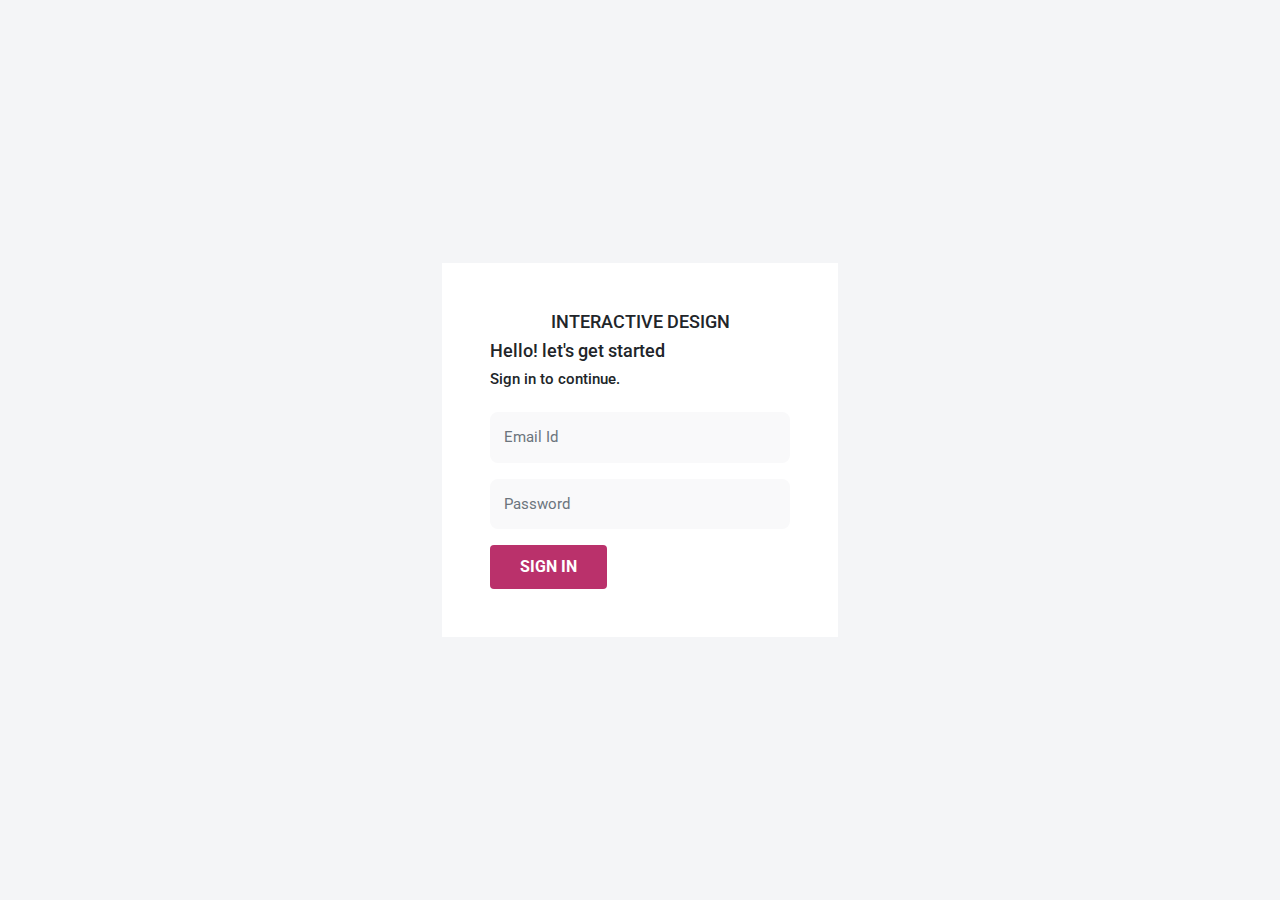
<file: login.html>
<!DOCTYPE html>
<html lang="en">
<head>
  <title>Interactive Designer</title>
  <meta charset="utf-8">
  <meta name="viewport" content="width=device-width, initial-scale=1">
  <link rel="stylesheet" href="css/login.css" />
  <link rel="stylesheet" href="https://cdn.jsdelivr.net/npm/bootstrap@4.6.1/dist/css/bootstrap.min.css">
  <link href='https://fonts.googleapis.com/css?family=Roboto' rel='stylesheet'>  
</head>
<body> 
<div class="content-wrapper"> 
    <div class="content-wrapper d-flex align-items-center auth px-0">
        <div class="row w-100 mx-0" >
            <div class="col-lg-4 mx-auto"> 
                <div class="auth-form-light text-left py-5 px-4 px-sm-5"> 
                    <div class="brand-logo">
                        <h4>INTERACTIVE DESIGN</h4>
                    </div>
                    <h4>Hello! let's get started</h4>
                    <h6>Sign in to continue.</h6>
                    <form class="pt-3 ng-touched ng-dirty">
                        <div class="form-group"> 
                            <input type="email" class="form-control" id="email" placeholder="Email Id" name="email">
                        </div>
                        <div class="form-group"> 
                            <input type="password" class="form-control" id="pwd" placeholder="Password" name="pswd">
                        </div> 
                        <button type="submit" class="btn btn-primary" formaction="index.html">SIGN IN</button>
                    </form>
                </div> 
            </div>
        </div> 
    </div>
</div>

</body>
</html>
</file>
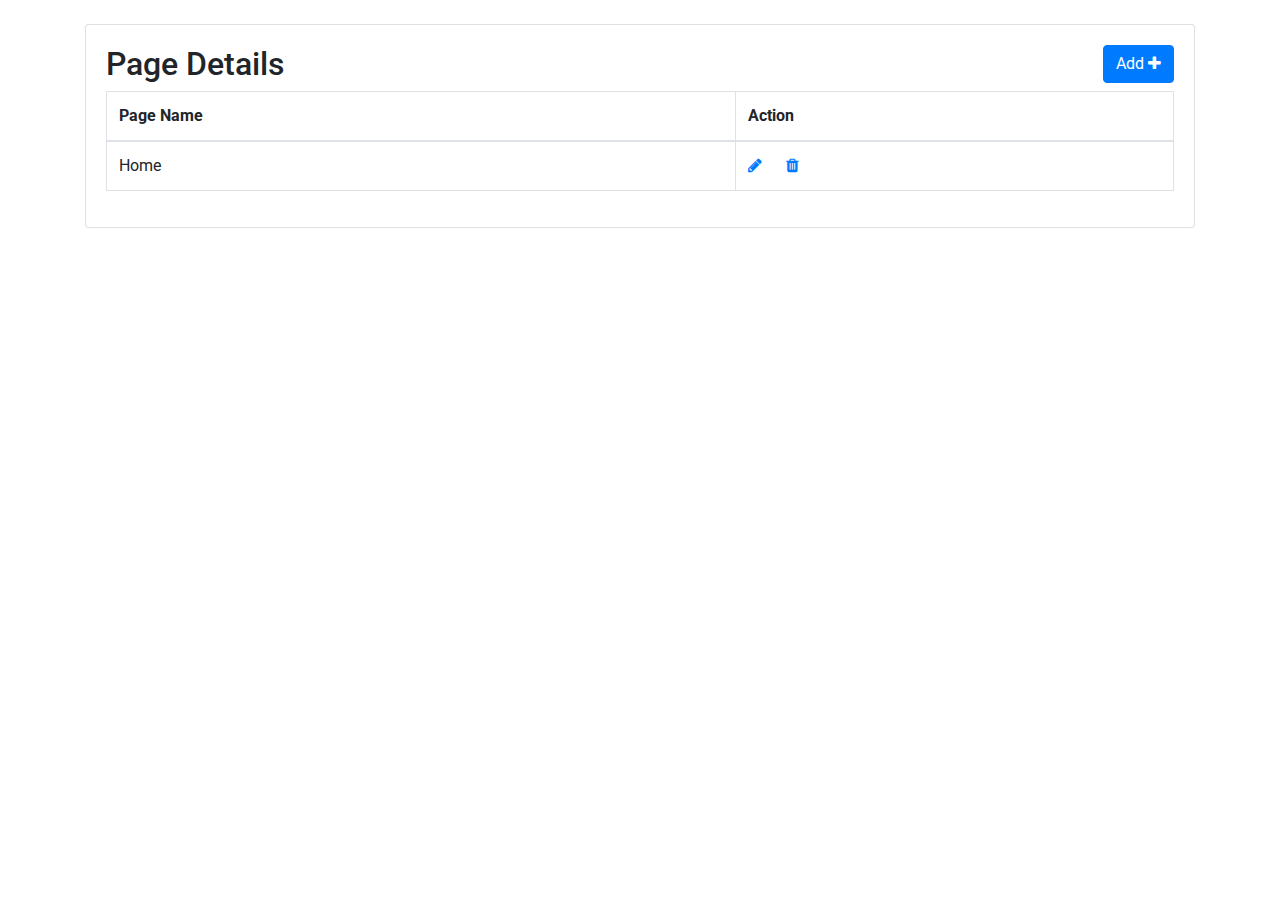
<file: page.html>
<!DOCTYPE html>
<html lang="en">

<head>
  <title>Interactive Designer</title>
  <meta charset="utf-8">
  <meta name="viewport" content="width=device-width, initial-scale=1">
  <link rel="stylesheet" href="https://cdn.jsdelivr.net/npm/bootstrap@4.6.1/dist/css/bootstrap.min.css">
  <link href='https://fonts.googleapis.com/css?family=Roboto' rel='stylesheet'>
  <link href="https://cdnjs.cloudflare.com/ajax/libs/font-awesome/4.7.0/css/font-awesome.min.css" rel="stylesheet">
  <script src="https://code.jquery.com/jquery-3.2.1.slim.min.js"
    integrity="sha384-KJ3o2DKtIkvYIK3UENzmM7KCkRr/rE9/Qpg6aAZGJwFDMVNA/GpGFF93hXpG5KkN"
    crossorigin="anonymous"></script>
  <script src="https://cdn.jsdelivr.net/npm/popper.js@1.12.9/dist/umd/popper.min.js"
    integrity="sha384-ApNbgh9B+Y1QKtv3Rn7W3mgPxhU9K/ScQsAP7hUibX39j7fakFPskvXusvfa0b4Q"
    crossorigin="anonymous"></script>
  <script src="https://cdn.jsdelivr.net/npm/bootstrap@4.0.0/dist/js/bootstrap.min.js"
    integrity="sha384-JZR6Spejh4U02d8jOt6vLEHfe/JQGiRRSQQxSfFWpi1MquVdAyjUar5+76PVCmYl"
    crossorigin="anonymous"></script>
</head>

<body>
  <div class="container mt-4">
    <div class="card">
      <div class="card-body">
        <div class="row">
          <div class="col-lg-6">
            <h2>Page Details</h2>
          </div>
          <div class="col-lg-6">
            <button class="btn btn-primary float-right" data-toggle="modal" data-target="#pageAdd"
              data-backdrop='static' data-keyboard='false'>Add <i class="fa fa-plus"></i></button>
          </div>
        </div>
        <table class="table table-bordered">
          <thead>
            <tr>
              <th>Page Name</th>
              <th>Action</th>
            </tr>
          </thead>
          <tbody>
            <script>
              var getallpage = localStorage.getItem('all-page');
              var allpage = JSON.parse(getallpage);
              if (allpage == null) {
                const addDefaultData = [{
                  name: 'Home',
                  data: '<h1>Welcome to Interactive Designer</h1>'
                }]
                localStorage.setItem('all-page', JSON.stringify(addDefaultData));
                getallpage = localStorage.getItem('all-page');
                allpage = JSON.parse(getallpage);
              }
              allpage.map((i, index) => {
                document.write("<tr>");
                document.write("<td>" + i.name + "</td>");
                document.write("<td>");
                document.write('<a href="javascript:void(0)" class="mr-4" onclick="editPage(' + index + ')"><i class="fa fa-pencil"></i></a>');
                document.write('<a href="javascript:void(0)" onclick="removePage(' + index + ')"><i class="fa fa-trash"></i></a>');
                document.write("</td>");
                document.write("</tr>");
              })  
            </script>
          </tbody>
        </table>
      </div>
    </div>
  </div>

  <div class="modal fade" id="pageAdd" tabindex="-1" role="dialog" aria-labelledby="exampleModalCenterTitle"
    aria-hidden="true">
    <div class="modal-dialog modal-dialog-centered" role="document">
      <div class="modal-content">
        <div class="modal-header">
          <h5 class="modal-title" id="exampleModalLongTitle">Add Page</h5>
          <button type="button" class="close" data-dismiss="modal" aria-label="Close">
            <span aria-hidden="true">&times;</span>
          </button>
        </div>
        <div class="modal-body">
          <form>
            <div class="form-group">
              <label for="pagename">Page Name*</label>
              <input type="text" class="form-control" name="pagename" placeholder="Enter page name" id="pagename-input">
            </div>
          </form>
        </div>
        <div class="modal-footer">
          <button type="button" class="btn btn-secondary" data-dismiss="modal">Close</button>
          <button type="button" class="btn btn-primary" onclick="AddPage()">Add</button>
        </div>
      </div>
    </div>
  </div>
  <script>
    function AddPage() {
      var pagenameinput = document.getElementById("pagename-input");
      var name = pagenameinput.value;
      if (name == '' || name == ' ' || name == 'null' || name == 'undefined') {
        alert('Page name required');
        return false
      } else {
        for (var i = 0; i < allpage.length; i++) {
          if (allpage[i].name === name) {
            alert(name + ' ' + 'page already added');
            return false
          }
        }
        allpage.push({
          name: name,
          data: '<h1>Welcome to Interactive Designer</h1>'
        })
        localStorage.setItem('all-page', JSON.stringify(allpage));
        alert('Page added');
        pagenameinput.value = "",
          $('#pageAdd').modal('hide');
        location.reload();
      }
    }

    function editPage(index) {
      const singleItem = allpage[index];
      localStorage.setItem('single-page', JSON.stringify(singleItem));
      window.location.replace("index.html");
    }

    function removePage(index) {
      const singleItem = allpage[index];
      const x = confirm('Are you sure you want to delete?');
      if (x) {
        allpage.splice(allpage.findIndex(a => a.name === singleItem.name), 1);
        localStorage.setItem('all-page', JSON.stringify(allpage));
        alert('Page deleted');
        location.reload();
        return true;
      } else {
        return false;
      }
    }
  </script>
</body>

</html>
</file>
<file: css/login.css>
body{
    overflow-x: hidden;
    padding-right: 0!important;
 } 
 .content-wrapper{ 
    width: 100%;
    flex-grow: 1;
    background: #f4f5f7!important ;
    min-height: 100vh;
    display: flex;
    flex-direction: row;
 }
 .auth-form-light{
    background: #fff;
 }
 .brand-logo{
    text-align: center;
 }
 .btn-primary{
    background-color: #ba316b!important;
    border: none!important;
    font-weight: bold !important;
    padding: 10px 30px !important;
 }
 h4{
    font-size: 1.125rem !important;
    font-family: Roboto!important;
 }
 h6{
    font-size: .9375rem !important;
    font-family: Roboto!important;
 } 
 .form-control{
    background: #f9f9fa!important;
    border: 2px solid #f9f9fa!important;
    box-sizing: border-box!important;
    border-radius: 8px!important;
    font-size: .9375rem !important;
    min-height: 3.175rem !important;
 }
 .form-control:focus{
    box-shadow: none !important;
 }
</file>
